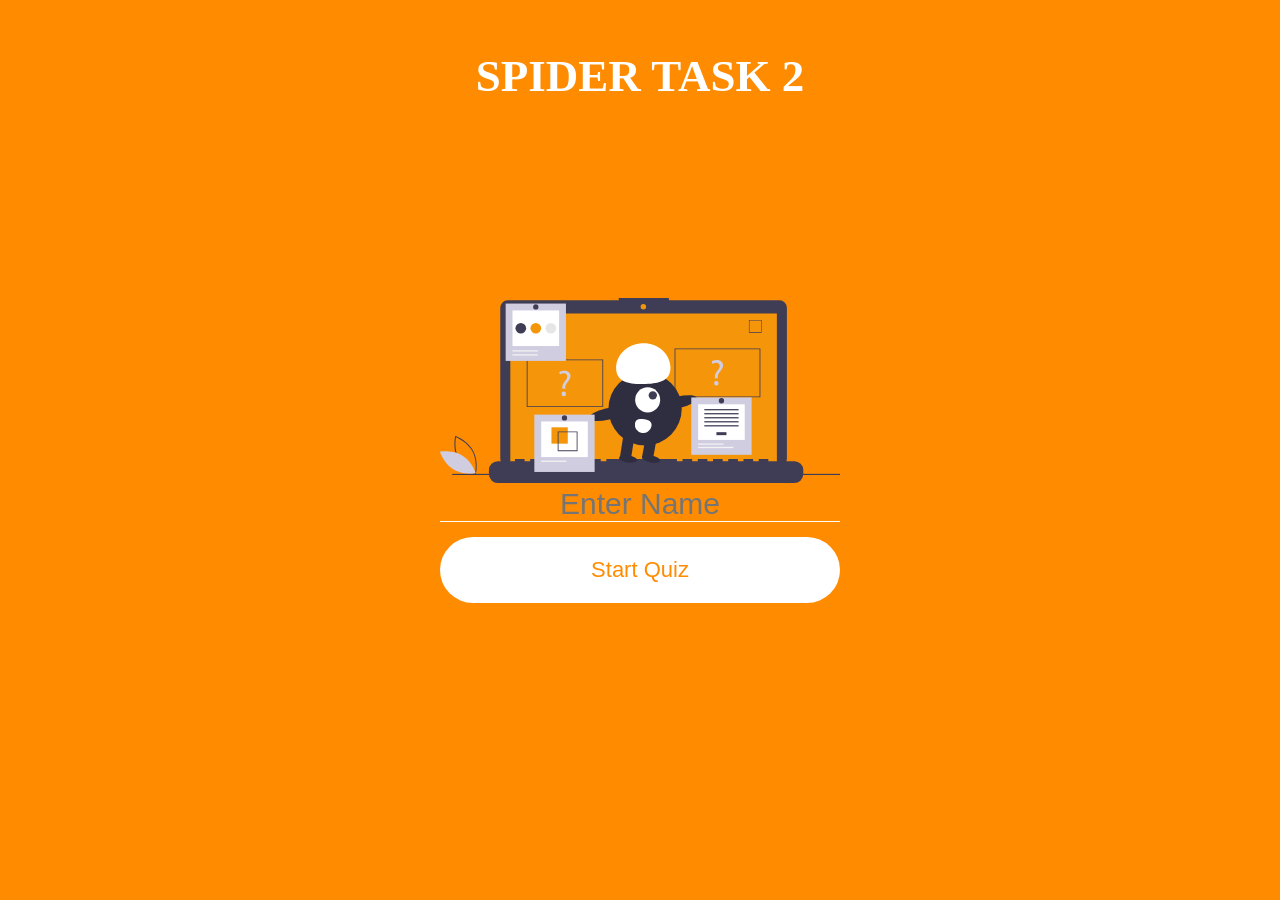
<file: index.html>
<!DOCTYPE html>
<html lang="en">
<head>
    <meta charset="UTF-8">
    <meta name="viewport" content="width=device-width, initial-scale=1.0">
    <meta http-equiv="X-UA-Compatible" content="ie=edge">
    <title>JavaScript Quiz</title>
    
    <!-- style.css -->
    <link rel="stylesheet" href="new/css/style.css">
</head>
<body>
   
    <div class="wrapper">
        <b>SPIDER TASK 2</b>
        <div class="welcome_text">
             <svg id="#svg" data-name="Layer 1" xmlns="http://www.w3.org/2000/svg"  viewBox="0 0 941.40412 435.42027"><title>online_test</title><path d="M213.79147,646.81347l-1.26717-.475c-.27846-.10493-27.99252-10.72312-40.975-34.79939-12.983-24.07742-6.62584-53.06672-6.56012-53.35613l.29921-1.32021,1.26659.475c.27846.10493,27.99194,10.72312,40.975,34.79939,12.983,24.07742,6.62585,53.06672,6.56012,53.35613Zm-40.16325-36.39516c10.97621,20.35661,32.87672,30.79147,38.42564,33.17362,1.055-5.94729,4.36362-29.99705-6.60278-50.33406-10.96525-20.33472-32.87441-30.78572-38.42564-33.17363C165.96985,566.035,162.6624,590.08244,173.62822,610.41831Z" transform="translate(-129.29794 -232.28986)" fill="#3f3d56"/><path d="M181.47093,603.09347c23.33121,14.03683,32.3168,41.91784,32.3168,41.91784s-28.84178,5.12282-52.173-8.914-32.3168-41.91784-32.3168-41.91784S158.13972,589.05664,181.47093,603.09347Z" transform="translate(-129.29794 -232.28986)" fill="#d0cde1"/><path d="M928.14845,237.65218H667.97885v-5.36232h-117.971v5.36232H288.76576a17.59851,17.59851,0,0,0-17.59851,17.59852V611.50288a17.59856,17.59856,0,0,0,17.59851,17.59858H928.14845A17.59856,17.59856,0,0,0,945.747,611.50288V255.2507A17.5985,17.5985,0,0,0,928.14845,237.65218Z" transform="translate(-129.29794 -232.28986)" fill="#3f3d56"/><rect x="165.46352" y="36.46377" width="627.3913" height="353.91304" fill="#f5960a"/><circle cx="478.62294" cy="20.37681" r="6.43478" fill="#f5960a"/><path d="M886.1358,313.7967h-29.74V284.05675h29.74Zm-28.44691-1.293h27.15387V285.34979H857.68889Z" transform="translate(-129.29794 -232.28986)" fill="#3f3d56"/><path d="M963.36275,616.23188H902.13344v-4.41154a.87468.87468,0,0,0-.87471-.8747H880.26582a.87468.87468,0,0,0-.8747.8747v4.41154H866.27055v-4.41154a.87468.87468,0,0,0-.8747-.8747H844.40294a.87468.87468,0,0,0-.87471.8747v4.41154H830.40767v-4.41154a.87468.87468,0,0,0-.87471-.8747H808.54a.87468.87468,0,0,0-.8747.8747v4.41154H794.54478v-4.41154a.87468.87468,0,0,0-.8747-.8747H772.67717a.87468.87468,0,0,0-.8747.8747v4.41154H758.6819v-4.41154a.87468.87468,0,0,0-.87471-.8747h-20.9929a.87468.87468,0,0,0-.87471.8747v4.41154H722.819v-4.41154a.87467.87467,0,0,0-.8747-.8747H700.9514a.87468.87468,0,0,0-.8747.8747v4.41154H686.95613v-4.41154a.87468.87468,0,0,0-.8747-.8747H521.637a.87468.87468,0,0,0-.8747.8747v4.41154H507.64171v-4.41154a.87468.87468,0,0,0-.8747-.8747H485.7741a.87468.87468,0,0,0-.87471.8747v4.41154H471.77883v-4.41154a.87468.87468,0,0,0-.87471-.8747H449.91121a.87468.87468,0,0,0-.8747.8747v4.41154H435.91594v-4.41154a.87468.87468,0,0,0-.8747-.8747H414.04833a.87468.87468,0,0,0-.87471.8747v4.41154H400.05306v-4.41154a.87468.87468,0,0,0-.87471-.8747H378.18544a.87468.87468,0,0,0-.8747.8747v4.41154H364.19017v-4.41154a.87468.87468,0,0,0-.8747-.8747H342.32256a.87468.87468,0,0,0-.8747.8747v4.41154H328.32729v-4.41154a.87468.87468,0,0,0-.87471-.8747h-20.9929a.87468.87468,0,0,0-.87471.8747v4.41154h-40.2364a20.99291,20.99291,0,0,0-20.99291,20.9929v9.4925a20.99291,20.99291,0,0,0,20.99291,20.99286H963.36275a20.99292,20.99292,0,0,0,20.99291-20.99286v-9.4925A20.99292,20.99292,0,0,0,963.36275,616.23188Z" transform="translate(-129.29794 -232.28986)" fill="#3f3d56"/><rect x="28.71132" y="413.88349" width="912.69281" height="2.78529" fill="#3f3d56"/><path d="M883.36954,465.96058h-202v-115h202Zm-200-2h198v-111h-198Z" transform="translate(-129.29794 -232.28986)" fill="#3f3d56"/><path d="M513.36954,488.96058h-180v-112h180Zm-178-2h176v-108h-176Z" transform="translate(-129.29794 -232.28986)" fill="#3f3d56"/><path d="M417.46378,445.96058l-.17236-2.23633c-.51563-4.64356,1.03223-9.71777,5.332-14.87695,3.87012-4.5586,6.02-7.91211,6.02-11.78223,0-4.38574-2.75195-7.30957-8.16992-7.39551a15.28045,15.28045,0,0,0-8.686,2.666l-2.064-5.418c2.83838-2.06445,7.74023-3.44043,12.29785-3.44043,9.89014,0,14.36182,6.10644,14.36182,12.6416,0,5.84863-3.26807,10.0625-7.396,14.96387-3.78369,4.47168-5.15967,8.25586-4.90186,12.6416l.08594,2.23633Zm-1.89209,12.04a5.08415,5.08415,0,0,1,5.15967-5.418c3.01025,0,5.07422,2.23535,5.07422,5.418a5.12129,5.12129,0,1,1-10.23389,0Z" transform="translate(-129.29794 -232.28986)" fill="#d0cde1"/><path d="M776.46378,420.96058l-.17236-2.23633c-.51563-4.64356,1.03223-9.71777,5.332-14.87695,3.87012-4.5586,6.02-7.91211,6.02-11.78223,0-4.38574-2.75195-7.30957-8.16992-7.39551a15.28045,15.28045,0,0,0-8.686,2.666l-2.064-5.418c2.83838-2.06445,7.74023-3.44043,12.29785-3.44043,9.89014,0,14.36182,6.10644,14.36182,12.6416,0,5.84863-3.26807,10.0625-7.396,14.96387-3.78369,4.47168-5.15967,8.25586-4.90186,12.6416l.08594,2.23633Zm-1.89209,12.04a5.08415,5.08415,0,0,1,5.15967-5.418c3.01025,0,5.07422,2.23535,5.07422,5.418a5.12129,5.12129,0,1,1-10.23389,0Z" transform="translate(-129.29794 -232.28986)" fill="#d0cde1"/><circle cx="482.69312" cy="260.84872" r="86.29225" fill="#2f2e41"/><polygon points="449.365 379.018 423.568 374.348 431.935 320.484 457.731 325.154 449.365 379.018" fill="#2f2e41"/><rect x="608.43233" y="564.07272" width="26.21537" height="46.9692" transform="translate(-14.69358 -333.60977) rotate(10.26106)" fill="#2f2e41"/><ellipse cx="626.08228" cy="611.19594" rx="8.1923" ry="21.84614" transform="translate(-226.21522 871.66478) rotate(-78.58697)" fill="#2f2e41"/><ellipse cx="572.1108" cy="611.25703" rx="8.1923" ry="21.84614" transform="translate(-238.2839 865.84819) rotate(-82.4537)" fill="#2f2e41"/><circle cx="488.73433" cy="239.74114" r="29.49229" fill="#fff"/><circle cx="500.85556" cy="229.16973" r="9.83076" fill="#3f3d56"/><path d="M543.91852,399.26184c-1.29768-31.94667,26.23575-59.00572,61.49764-60.43807s64.89929,23.30439,66.197,55.25107-23.21382,39.20523-58.47571,40.63758S545.21621,431.20852,543.91852,399.26184Z" transform="translate(-129.29794 -232.28986)" fill="#fff"/><ellipse cx="691.67001" cy="477.41757" rx="43.14613" ry="13.5449" transform="translate(-218.47935 -65.68735) rotate(-12.9101)" fill="#2f2e41"/><ellipse cx="522.28158" cy="505.58661" rx="43.14613" ry="13.5449" transform="translate(-229.05476 -102.82038) rotate(-12.9101)" fill="#2f2e41"/><path d="M588.29085,527.14527A19.66153,19.66153,0,0,0,626.985,534.15c1.9343-10.68509-6.32706-14.46612-17.01215-16.40043S590.22516,516.46018,588.29085,527.14527Z" transform="translate(-129.29794 -232.28986)" fill="#fff"/><rect x="154.5348" y="13.12227" width="141.88698" height="134.9673" fill="#d0cde1"/><rect x="170.65832" y="29.24579" width="109.63994" height="83.84231" fill="#fff"/><rect x="170.54973" y="122.97937" width="59.63671" height="3.13877" fill="#f2f2f2"/><rect x="170.54973" y="132.3957" width="59.63671" height="3.13877" fill="#f2f2f2"/><circle cx="190.16707" cy="71.18959" r="12.5551" fill="#3f3d56"/><circle cx="225.47829" cy="71.18959" r="12.5551" fill="#f5960a"/><circle cx="260.7895" cy="71.18959" r="12.5551" fill="#e6e6e6"/><circle cx="225.47829" cy="20.9692" r="6.27755" fill="#3f3d56"/><rect x="222.02216" y="274.45884" width="141.88698" height="134.9673" fill="#d0cde1"/><rect x="238.14568" y="290.58236" width="109.63994" height="83.84231" fill="#fff"/><rect x="262.27176" y="304.36086" width="38.437" height="38.437" fill="#f5960a"/><path d="M406.28392,546.26247V592.936h46.67356V546.26247Zm44.64908,44.649H408.30839V548.287H450.933Z" transform="translate(-129.29794 -232.28986)" fill="#3f3d56"/><rect x="238.0371" y="382.74656" width="59.63671" height="3.13877" fill="#f2f2f2"/><circle cx="292.96565" cy="282.30578" r="6.27755" fill="#3f3d56"/><rect x="591.4365" y="234.05278" width="141.88698" height="134.9673" fill="#d0cde1"/><rect x="607.56002" y="250.1763" width="109.63994" height="83.84231" fill="#fff"/><rect x="650.5867" y="315.8124" width="23.58659" height="6.98967" fill="#3f3d56"/><rect x="622.07157" y="261.39284" width="80.61684" height="2.99557" fill="#3f3d56"/><rect x="622.07157" y="270.87882" width="80.61684" height="2.99557" fill="#3f3d56"/><rect x="622.07157" y="280.36479" width="80.61684" height="2.99557" fill="#3f3d56"/><rect x="622.07157" y="289.85077" width="80.61684" height="2.99557" fill="#3f3d56"/><rect x="622.07157" y="299.33675" width="80.61684" height="2.99557" fill="#3f3d56"/><rect x="607.45144" y="342.3405" width="59.63671" height="3.13877" fill="#f2f2f2"/><rect x="607.45144" y="350.18743" width="83.17752" height="3.13877" fill="#f2f2f2"/><circle cx="662.37999" cy="241.89971" r="6.27755" fill="#3f3d56"/></svg>
            <form class="welcome_form" name="welcome_form" onsubmit="submitForm(event)">
                <input type="text" name="name" placeholder="Enter Name" color="white">
                <button>Start Quiz</button>
            </form>
        </div>
    </div>

    <!-- site.js -->
    <script src="new/js/start.js"></script>
</body>
</html>
</file>
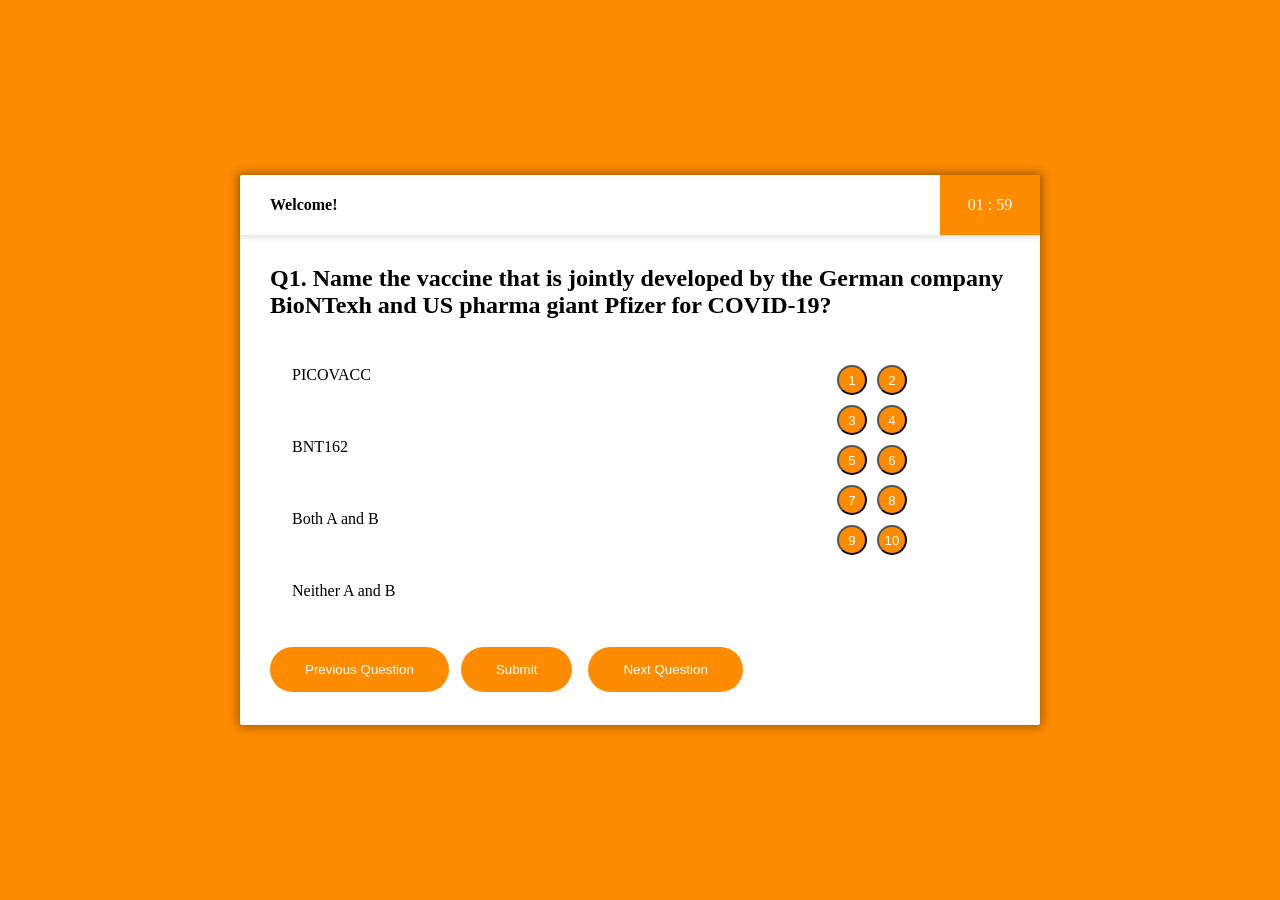
<file: quiz.html>
<!DOCTYPE html>
<html lang="en">
  <head>
    <meta charset="UTF-8" />
    <meta name="viewport" content="width=device-width, initial-scale=1.0" />
    <meta http-equiv="X-UA-Compatible" content="ie=edge" />
    <title>Quiz Page</title>

    <!-- style.css -->
    <link rel="stylesheet" href="./new/css/style.css" />
  </head>
  <body>
    <div class="wrapper" id="wrapper">
      <div class="quiz">
        <div class="quiz_header">
          <div class="quiz_user">
            <h4>Welcome! <span class="name" id="namep"></span></h4>
          </div>
          <div class="quiz_timer">
            <span class="time">02:00</span>
          </div>
        </div>
        <div class="quiz_body" id="quiz_body">
          <div id="questions">
          

            <!-- <ul class="option_group">
              <li class="option">option 1</li>
              <li class="option">option 2</li>
              <li class="option">option 3</li>
              <li class="option">option 4</li>
            </ul> -->
          </div>
          <button class="btn-next" onclick="previous()">Previous Question</button>&nbsp;&nbsp;
          <button class="btn-next" onclick="submt()" id="submit1">Submit</button>&nbsp;
  &nbsp;
          <button class="btn-next" onclick="next()">Next Question</button>
        </div>
      </div>
    </div>
<div class="buttonsque">
  <button id="one" onclick="bclk(this.id)">1</button><button id="two" onclick="bclk(this.id)">2</button><br>
  <button id="three" onclick="bclk(this.id)">3</button><button id="four" onclick="bclk(this.id)">4</button><br>
  <button id="five" onclick="bclk(this.id)">5</button><button id="six" onclick="bclk(this.id)">6</button><br>
  <button id="seven" onclick="bclk(this.id)">7</button><button id="eight" onclick="bclk(this.id)">8</button><br>
  <button id="nine" onclick="bclk(this.id)">9</button><button id="ten" onclick="bclk(this.id)">10</button><br>

</div>
    <!-- site.js -->
    <script src="new/js/site.js"></script>

      <!-- user info -->
      <script src="new/js/userInfo.js"></script>

     <!-- timer -->
     <script src="new/js/timer.js"></script>
  </body>
</html>
</file>
<file: new/css/style.css>
@media (min-width:900px){
* {
    padding: 0;
    margin: 0;
    box-sizing: border-box;
  }
  body {
    font-family: "Lato";
  }
  .wrapper {
    display: flex;
    justify-content: center;
    align-items: center;
    width: 100vw;
    height: 100vh;
    background-color: rgb(255,140,0);
  }
  /* #wrapper
  {
    background-color: #341f97;
  } */
  .welcome_text {
    width: 400px;
  }
  
  .welcome_form input,
  .welcome_form button {
    display: block;
    width: 100%;
  }
  
  .welcome_form input {
    background-color: transparent;
    color: #fff;
    font-size: 30px;
    text-align: center;
    border: none;
    border-bottom: 1px solid #fff;
    margin-bottom: 15px;
  }
  
  .welcome_form input:focus,
  .welcome_from button:focus {
    outline: none;
  }
  
  .welcome_form button {
    padding: 20px 0;
    border: none;
    border-radius: 100px;
    background-color: #fff;
    color:  rgb(255,140,0);
    font-size: 22px;
    transition: 0.4s all;
  }
  
  .welcome_form button:hover {
    box-shadow: 0px 0px 10px 1px rgba(0, 0, 0, 0.2);
    transform: translateY(-5px);
    cursor: pointer;
  }
  
  .quiz {
    display: grid;
    grid-template-rows: 60px auto;
    width: 800px;
    /* background-color:black; */
    height: 550px;
    background-color: #fff;
    box-shadow: 0px 0px 10px 3px rgba(0, 0, 0, 0.3);
    border-radius: 2px;
  }
  
  .quiz_header {
    display: flex;
    justify-content: space-between;
    border-top-left-radius: 3px;
    border-top-right-radius: 3px;
    background-color: #fff;
    box-shadow: 0px 2px 5px 1px rgba(0, 0, 0, 0.1);
    z-index: 1;
  }
  .quiz_body {
    padding: 30px 30px;
    /* background-color:black; */
  }
  .quiz_user {
    display: flex;
    align-items: center;
    height: 100%;
    /* background-color:black; */
    padding-left: 30px;
  }
  
  .quiz_timer {
    display: flex;
    align-items: center;
    justify-content: center;
    height: 100%;
    width: 100px;
    background-color:   rgb(255,140,0);
    color: #fff;
  }
  .quiz_body {
    /* background-color: rgb(255,140,0); */
    /* background-color:black; */
  }
  
  .option_group {
    list-style-type: none;
    margin: 30px 0;
  }
  
  .option {
    display: block;
    width: 300px;
    background-color: #fff;
    margin-bottom: 20px;
    padding: 15px 20px;
    border-radius: 100px;
    border: 2px solid transparent;
    transition: 0.4s all;
  }
  
  .option:hover {
    cursor: pointer;
    /* background-color: rgba(255, 255, 255, 0.1); */
    border: 2px solid  rgb(255,140,0);
    color:   rgb(255,140,0);
  }
  .option.active{
    background-color:    rgb(255,140,0);
    color: #fff;
  }
  .option.activec {
    background-color: green;
    color: #fff;
  }
    .option.activew {
    background-color: red;
    color: #fff;
  }
  .btn-next {
    border: none;
    padding: 15px 35px;
    background-color:   rgb(255,140,0);
    color: #fff;
    border-radius: 27px;
    transition: 0.4s all;
  }
  
  .btn-next:hover {
    cursor: pointer;
    background-color: #fff;
    color:   rgb(255,140,0);
    box-shadow: 0px 0px 10px 1px rgba(0, 0, 0, 0.1);
  }
  
  .award_icon {
    display: block;
    font-size: 300px;
    color: #fff;
  }
  /* #1{
    color:white;
  } */
.buttonsque
{
  position:absolute;
  top:40%;
  left:65%;
}
#one, #two, #three, #four, #five, #six, #seven, #eight, #nine, #ten
{
  background-color:  rgb(255,140,0);
  height:30px;
  width:30px;
  margin:5px;
  color:white;
  border-radius:25px;

}
  
  .username,
  .userpoints,
  .usertime,
  .cques,
  .iques {
    color: #fff;
    text-align: center;
    margin-top: 15px;
  }
  #svg
  {
    position:absolute;
    top:0px;
    height:230px;
    width:230px;
    left:0px;
  }
  b
  {
    position:absolute;
    top:50px;
    font-size:45px;
    color:white;
  }}



















  @media (max-width:900px){
    * {
        padding: 0;
        margin: 0;
        box-sizing: border-box;
      }
      body {
        font-family: "Lato";
      }
      .wrapper {
        display: flex;
        justify-content: center;
        align-items: center;
        width: 100vw;
        height: 100vh;
        background-color:   rgb(255,140,0);
      }
      /* #wrapper
      {
        background-color: #341f97;
      } */
      .welcome_text {
        width: 400px;
      }
      
      .welcome_form input,
      .welcome_form button {
        display: block;
        width: 100%;
      }
      
      .welcome_form input {
        background-color: transparent;
        color: #fff;
        font-size: 30px;
        text-align: center;
        border: none;
        border-bottom: 1px solid #fff;
        margin-bottom: 15px;
      }
      
      .welcome_form input:focus,
      .welcome_from button:focus {
        outline: none;
      }
      
      .welcome_form button {
        padding: 20px 0;
        border: none;
        border-radius: 100px;
        background-color: #fff;
        color:   rgb(255,140,0);
        font-size: 22px;
        transition: 0.4s all;
      }
      
      .welcome_form button:hover {
        box-shadow: 0px 0px 10px 1px rgba(0, 0, 0, 0.2);
        transform: translateY(-5px);
        cursor: pointer;
      }
      
      .quiz {
        display: grid;
        grid-template-rows: 60px auto;
        width: 800px;
        /* background-color:black; */
        height: 550px;
        background-color: #fff;
        box-shadow: 0px 0px 10px 3px rgba(0, 0, 0, 0.3);
        border-radius: 2px;
      }
      
      .quiz_header {
        display: flex;
        justify-content: space-between;
        border-top-left-radius: 3px;
        border-top-right-radius: 3px;
        background-color: #fff;
        box-shadow: 0px 2px 5px 1px rgba(0, 0, 0, 0.1);
        z-index: 1;
      }
      .quiz_body {
        padding: 30px 30px;
        /* background-color:black; */
      }
      .quiz_user {
        display: flex;
        align-items: center;
        height: 100%;
        /* background-color:black; */
        padding-left: 30px;
      }
      
      .quiz_timer {
        display: flex;
        align-items: center;
        justify-content: center;
        height: 100%;
        width: 100px;
        background-color:   rgb(255,140,0);
        color: #fff;
      }
      .quiz_body {
        /* background-color: rgb(255,140,0); */
        /* background-color:black; */
      }
      
      .option_group {
        list-style-type: none;
        margin: 30px 0;
      }
      
      .option {
        display: block;
        width: 300px;
        background-color: #fff;
        margin-bottom: 20px;
        padding: 15px 20px;
        border-radius: 100px;
        border: 2px solid transparent;
        transition: 0.4s all;
      }
      
      .option:hover {
        cursor: pointer;
        /* background-color: rgba(255, 255, 255, 0.1); */
        border: 2px solid   rgb(255,140,0);
        color: rgb(255,140,0);
      }
      .option.active{
        background-color:    rgb(255,140,0);
        color: #fff;
      }
      .option.activec {
        background-color: green;
        color: #fff;
      }
        .option.activew {
        background-color: red;
        color: #fff;
      }
      .btn-next {
        border: none;
        padding: 5px 5px;
        background-color:  rgb(255,140,0);
        color: #fff;
        border-radius: 27px;
        transition: 0.4s all;
      }
      
      .btn-next:hover {
        cursor: pointer;
        background-color: #fff;
        color:   rgb(255,140,0);
        box-shadow: 0px 0px 10px 1px rgba(0, 0, 0, 0.1);
      }
      
      .award_icon {
        display: block;
        font-size: 300px;
        color: #fff;
      }
      /* #1{
        color:white;
      } */
    .buttonsque
    {
      position:absolute;
      top:40%;
      left:65%;
    }
    #one, #two, #three, #four, #five, #six, #seven, #eight, #nine, #ten
    {
      background-color:  rgb(255,140,0);
      height:30px;
      width:30px;
      margin:5px;
      color:white;
      border-radius:25px;
    
    }
      
      .username,
      .userpoints,
      .usertime,
      .cques,
      .iques {
        color: #fff;
        text-align: center;
        margin-top: 15px;
      }
      #svg
      {
        position:absolute;
        top:0px;
        height:230px;
        width:230px;
        left:0px;
      }
      b
      {
        position:absolute;
        top:30px;
        font-size:45px;
        color:white;
      }}
</file>
